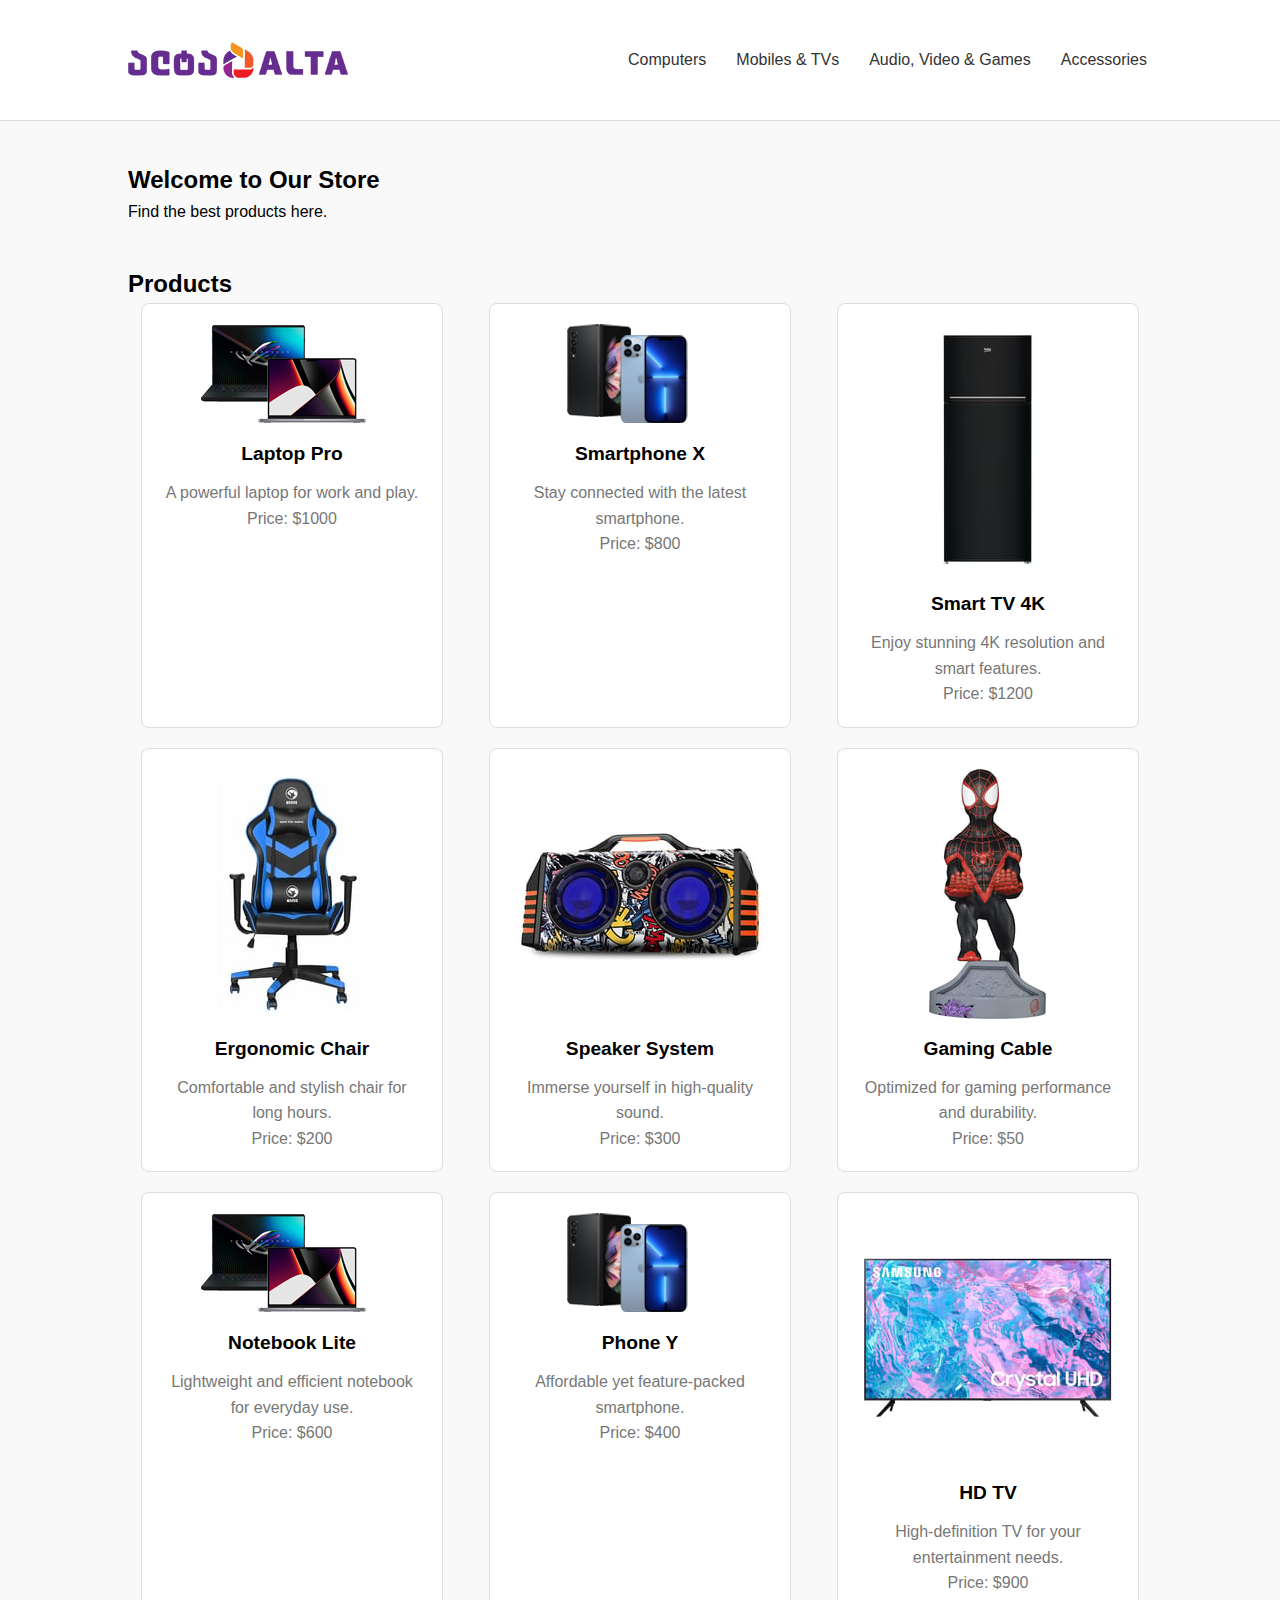
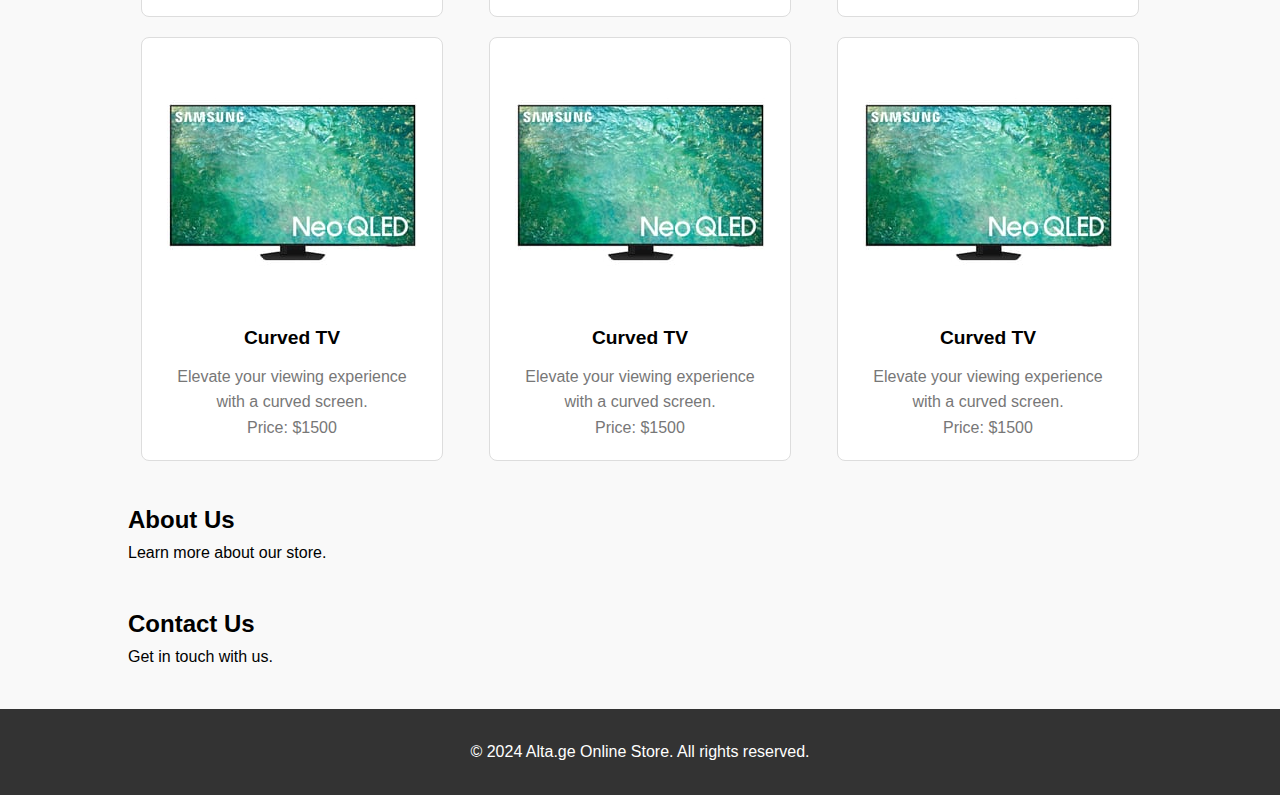
<file: day 07/HomeWork/index.html>
<!DOCTYPE html>
<html lang="en">
<head>
    <meta charset="UTF-8">
    <meta name="viewport" content="width=device-width, initial-scale=1.0">
    <title>alta.ge-ტექნიკის ონლაინ მაღაზია</title>
    <link rel="stylesheet" href="style.css">
</head>
<body>
    <header>
        <div class="container">
            <img src="./images/alta_logo.png" alt="">
            <nav>
                <ul>
                    <li><a href="#home">Computers</a></li>
                    <li><a href="#products">Mobiles & TVs</a></li>
                    <li><a href="#about">Audio, Video & Games</a></li>
                    <li><a href="#contact">Accessories</a></li>
                </ul>
            </nav>
        </div>
    </header>

    <main>
        <section id="home">
            <div class="container">
                <h2>Welcome to Our Store</h2>
                <p>Find the best products here.</p>
            </div>
        </section>

        <section id="products">
            <div class="container">
                <h2>Products</h2>
                <div class="product-grid">
                    <div class="product">
                        <img src="./images/notebooks.png" alt="Product 1">
                        <h3>Laptop Pro</h3>
                        <p>A powerful laptop for work and play. <br> Price: $1000</p>
                    </div>
                    <div class="product">
                        <img src="./images/smartphones.png" alt="Product 2">
                        <h3>Smartphone X</h3>
                        <p>Stay connected with the latest smartphone. <br> Price: $800</p>
                    </div>
                    <div class="product">
                        <img src="./images/Beko.jpg" alt="Product 3">
                        <h3>Smart TV 4K</h3>
                        <p>Enjoy stunning 4K resolution and smart features. <br> Price: $1200</p>
                    </div>
                    <div class="product">
                        <img src="./images/chair.jpg" alt="Product 4">
                        <h3>Ergonomic Chair</h3>
                        <p>Comfortable and stylish chair for long hours. <br> Price: $200</p>
                    </div>
                    <div class="product">
                        <img src="./images/dinamic.jpg" alt="Product 5">
                        <h3>Speaker System</h3>
                        <p>Immerse yourself in high-quality sound. <br> Price: $300</p>
                    </div>
                    <div class="product">
                        <img src="./images/gaming exclusive cabel.jpg" alt="Product 6">
                        <h3>Gaming Cable</h3>
                        <p>Optimized for gaming performance and durability. <br> Price: $50</p>
                    </div>
                    <div class="product">
                        <img src="./images/notebooks.png" alt="Product 7">
                        <h3>Notebook Lite</h3>
                        <p>Lightweight and efficient notebook for everyday use. <br> Price: $600</p>
                    </div>
                    <div class="product">
                        <img src="./images/smartphones.png" alt="Product 8">
                        <h3>Phone Y</h3>
                        <p>Affordable yet feature-packed smartphone. <br> Price: $400</p>
                    </div>
                    <div class="product">
                        <img src="./images/tv2.jpg" alt="Product 9">
                        <h3>HD TV</h3>
                        <p>High-definition TV for your entertainment needs. <br> Price: $900</p>
                    </div>
                    <div class="product">
                        <img src="./images/tv3.jpg" alt="Product 10">
                        <h3>Curved TV</h3>
                        <p>Elevate your viewing experience with a curved screen. <br> Price: $1500</p>
                    </div>
                    <div class="product">
                        <img src="./images/tv3.jpg" alt="Product 10">
                        <h3>Curved TV</h3>
                        <p>Elevate your viewing experience with a curved screen. <br> Price: $1500</p>
                    </div>
                    <div class="product">
                        <img src="./images/tv3.jpg" alt="Product 10">
                        <h3>Curved TV</h3>
                        <p>Elevate your viewing experience with a curved screen. <br> Price: $1500</p>
                    </div>
                </div>
            </div>
        </section>

        <section id="about">
            <div class="container">
                <h2>About Us</h2>
                <p>Learn more about our store.</p>
            </div>
        </section>

        <section id="contact">
            <div class="container">
                <h2>Contact Us</h2>
                <p>Get in touch with us.</p>
            </div>
        </section>
    </main>

    <footer>
        <div class="container">
            <p>&copy; 2024 Alta.ge Online Store. All rights reserved.</p>
        </div>
    </footer>
</body>
</html>
</file>
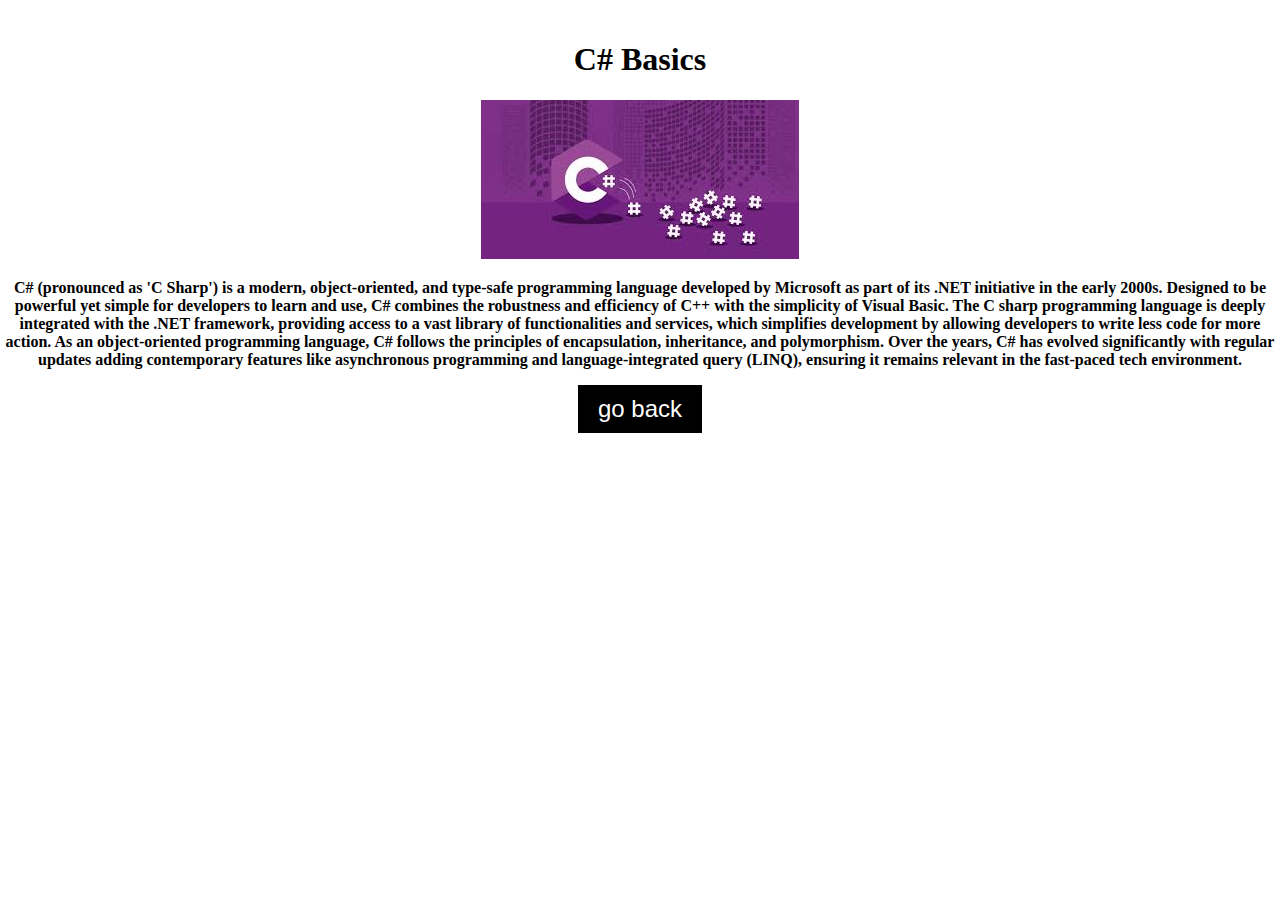
<file: day 05/HomeWork/Cshark.html>
<!DOCTYPE html>
<html lang="en">

<head>
    <meta charset="UTF-8">
    <meta name="viewport" content="width=device-width, initial-scale=1.0">
    <title>Document</title>
    <style>
        body,
        html {
            height: 100%;
            margin: 0;
            display: flex;
            justify-content: center;
            align-items: flex-start;
            text-align: center;
        }

        div {
            margin-top: 20px;
        }

        .link button {
            background-color: black;
            color: white;
            font-size: 1.5em;
            padding: 10px 20px;
            border: none;
            cursor: pointer;
        }

        .link button:hover {
            background-color: darkgray;
        }
    </style>
</head>

<body>
    <div>
        <h1>C# Basics</h1>
        <img src="images/Cshark2.jpg" alt="">
        <p><strong>C# (pronounced as 'C Sharp') is a modern, object-oriented, and type-safe programming language
                developed by Microsoft as part of its .NET initiative in the early 2000s. Designed to be powerful yet
                simple for developers to learn and use, C# combines the robustness and efficiency of C++ with the
                simplicity of Visual Basic.

                The C sharp programming language is deeply integrated with the .NET framework, providing access to a
                vast library of functionalities and services, which simplifies development by allowing developers to
                write less code for more action.

                As an object-oriented programming language, C# follows the principles of encapsulation, inheritance, and
                polymorphism. Over the years, C# has evolved significantly with regular updates adding contemporary
                features like asynchronous programming and language-integrated query (LINQ), ensuring it remains
                relevant in the fast-paced tech environment.</strong></p>
        <a class="link" href="index.html"><button>go back</button></a>
    </div>
</body>
</html>
</file>
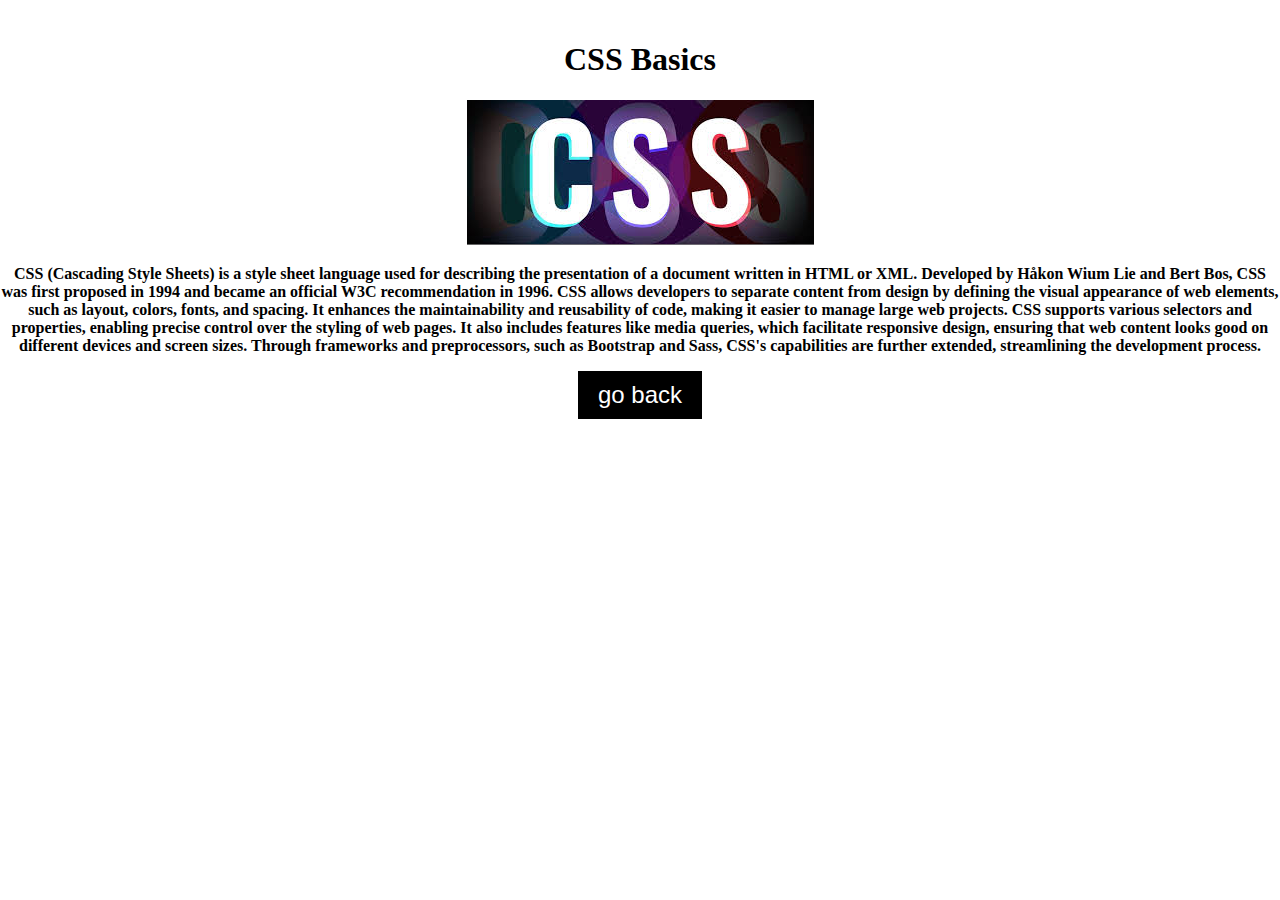
<file: day 05/HomeWork/CSS.html>
<!DOCTYPE html>
<html lang="en">

<head>
    <meta charset="UTF-8">
    <meta name="viewport" content="width=device-width, initial-scale=1.0">
    <title>CSS</title>
    <style>
        body,
        html {
            height: 100%;
            margin: 0;
            display: flex;
            justify-content: center;
            align-items: flex-start;
            text-align: center;
        }

        div {
            margin-top: 20px;
        }

        .link button {
            background-color: black;
            color: white;
            font-size: 1.5em;
            padding: 10px 20px;
            border: none;
            cursor: pointer;
        }

        .link button:hover {
            background-color: darkgray;
        }
    </style>
</head>

<body>
    <div>
        <h1>CSS Basics</h1>
        <img src="images/CSS2.jpg" alt="Css">
        <p><strong>CSS (Cascading Style Sheets) is a style sheet language used for describing the presentation of a
                document written in HTML or XML. Developed by Håkon Wium Lie and Bert Bos, CSS was first proposed in
                1994 and became an official W3C recommendation in 1996.
                CSS allows developers to separate content from design by defining the visual appearance of web elements,
                such as layout, colors, fonts, and spacing. It enhances the maintainability and reusability of code,
                making it easier to manage large web projects.
                CSS supports various selectors and properties, enabling precise control over the styling of web pages.
                It also includes features like media queries, which facilitate responsive design, ensuring that web
                content looks good on different devices and screen sizes. Through frameworks and preprocessors, such as
                Bootstrap and Sass, CSS's capabilities are further extended, streamlining the development
                process.</strong></p>
        <a class="link" href="index.html"><button>go back</button></a>
    </div>
</body>

</html>
</file>
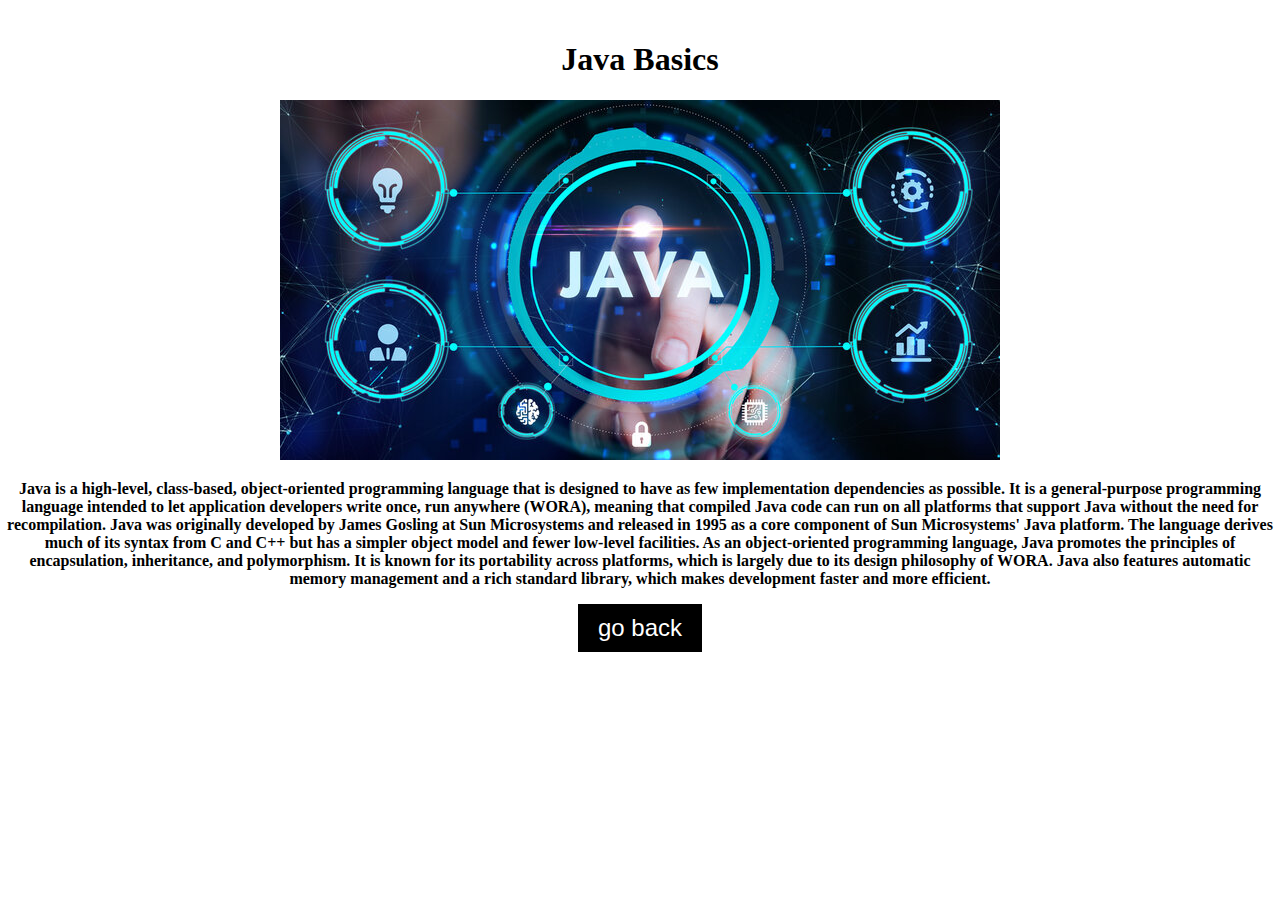
<file: day 05/HomeWork/java.html>
<!DOCTYPE html>
<html lang="en">

<head>
    <meta charset="UTF-8">
    <meta name="viewport" content="width=device-width, initial-scale=1.0">
    <title>Document</title>
    <style>
        body,
        html {
            height: 100%;
            margin: 0;
            display: flex;
            justify-content: center;
            align-items: flex-start;
            text-align: center;
        }

        div {
            margin-top: 20px;
        }

        .link button {
            background-color: black;
            color: white;
            font-size: 1.5em;
            padding: 10px 20px;
            border: none;
            cursor: pointer;
        }

        .link button:hover {
            background-color: darkgray;
        }
    </style>
</head>

<body>
    <div>
        <h1>Java Basics</h1>
        <img src="images/java2.jpg" alt="">
        <p><strong>Java is a high-level, class-based, object-oriented programming language that is designed to have as few implementation dependencies as possible. It is a general-purpose programming language intended to let application developers write once, run anywhere (WORA), meaning that compiled Java code can run on all platforms that support Java without the need for recompilation.

                Java was originally developed by James Gosling at Sun Microsystems and released in 1995 as a core component of Sun Microsystems' Java platform. The language derives much of its syntax from C and C++ but has a simpler object model and fewer low-level facilities.

                As an object-oriented programming language, Java promotes the principles of encapsulation, inheritance, and polymorphism. It is known for its portability across platforms, which is largely due to its design philosophy of WORA. Java also features automatic memory management and a rich standard library, which makes development faster and more efficient.</strong></p>
        <a class="link" href="index.html"><button>go back</button></a>
    </div>
</body>

</html>
</file>
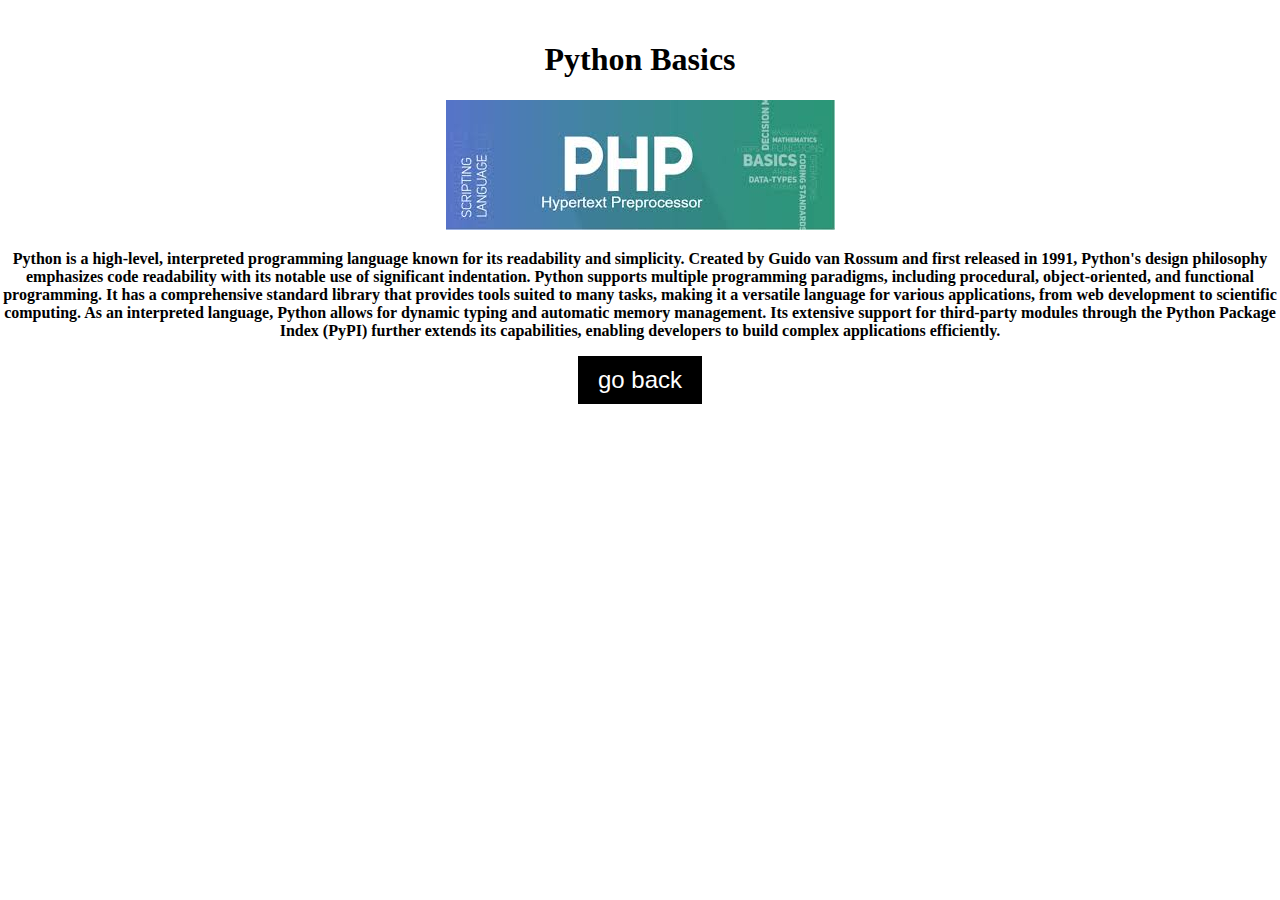
<file: day 05/HomeWork/php.html>
<!DOCTYPE html>
<html lang="en">

<head>
    <meta charset="UTF-8">
    <meta name="viewport" content="width=device-width, initial-scale=1.0">
    <title>Document</title>
    <style>
        body,
        html {
            height: 100%;
            margin: 0;
            display: flex;
            justify-content: center;
            align-items: flex-start;
            text-align: center;
        }

        div {
            margin-top: 20px;
        }

        .link button {
            background-color: black;
            color: white;
            font-size: 1.5em;
            padding: 10px 20px;
            border: none;
            cursor: pointer;
        }

        .link button:hover {
            background-color: darkgray;
        }
    </style>
</head>

<body>
    <div>
        <h1>Python Basics</h1>
        <img src="images/PHP2.jpg" alt="">
        <p><strong>Python is a high-level, interpreted programming language known for its readability and simplicity.
                Created by Guido van Rossum and first released in 1991, Python's design philosophy emphasizes code
                readability with its notable use of significant indentation.
                Python supports multiple programming paradigms, including procedural, object-oriented, and functional
                programming. It has a comprehensive standard library that provides tools suited to many tasks, making it
                a versatile language for various applications, from web development to scientific computing.
                As an interpreted language, Python allows for dynamic typing and automatic memory management. Its
                extensive support for third-party modules through the Python Package Index (PyPI) further extends its
                capabilities, enabling developers to build complex applications efficiently.</strong></p>
        <a class="link" href="index.html"><button>go back</button></a>
    </div>
</body>

</html>
</file>
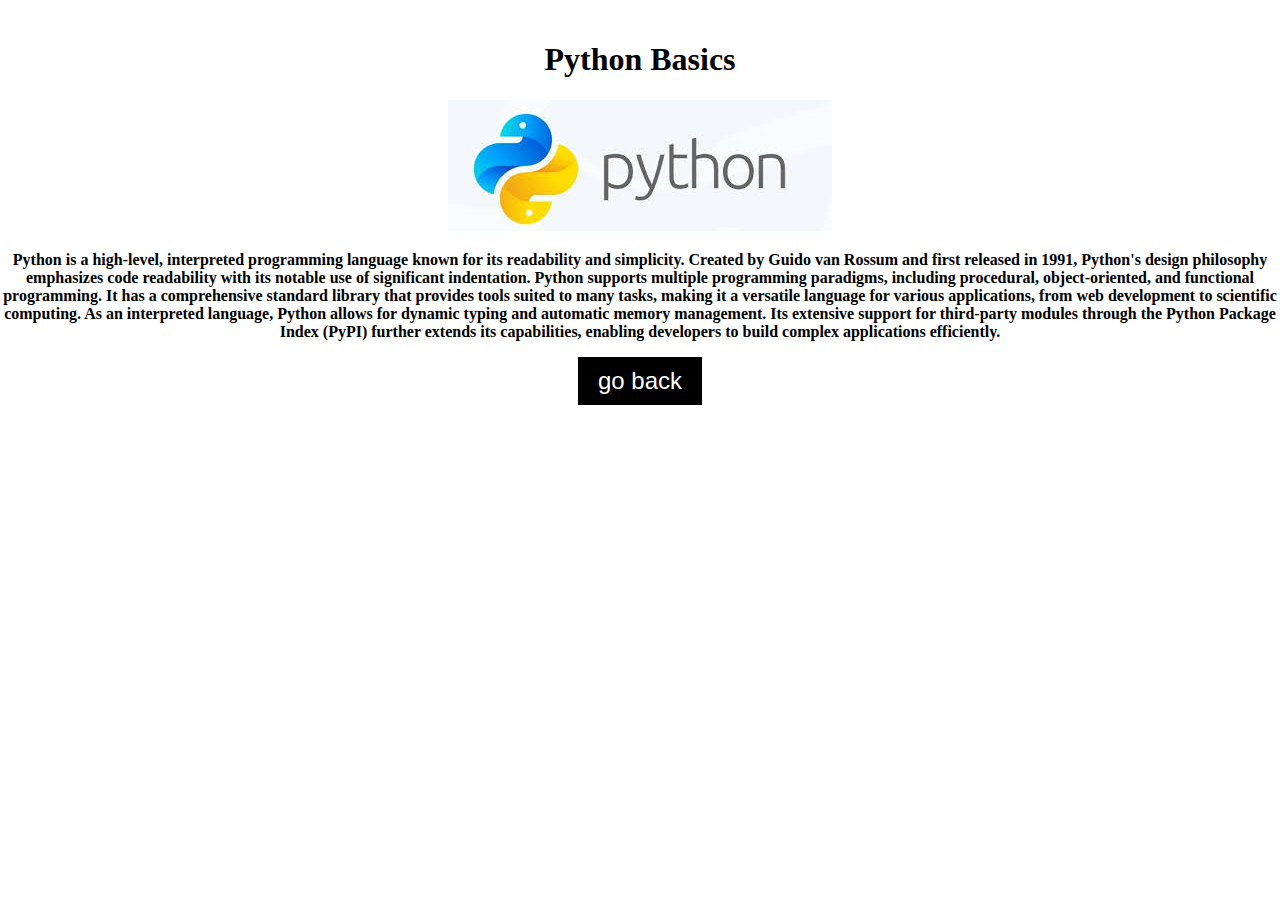
<file: day 05/HomeWork/python.html>
<!DOCTYPE html>
<html lang="en">

<head>
    <meta charset="UTF-8">
    <meta name="viewport" content="width=device-width, initial-scale=1.0">
    <title>Document</title>
    <style>
        body,
        html {
            height: 100%;
            margin: 0;
            display: flex;
            justify-content: center;
            align-items: flex-start;
            text-align: center;
        }

        div {
            margin-top: 20px;
        }

        .link button {
            background-color: black;
            color: white;
            font-size: 1.5em;
            padding: 10px 20px;
            border: none;
            cursor: pointer;
        }

        .link button:hover {
            background-color: darkgray;
        }
    </style>
</head>

<body>
    <div>
        <h1>Python Basics</h1>
        <img src="images/pythone2.jpg" alt="">
        <p><strong>Python is a high-level, interpreted programming language known for its readability and simplicity.
                Created by Guido van Rossum and first released in 1991, Python's design philosophy emphasizes code
                readability with its notable use of significant indentation.

                Python supports multiple programming paradigms, including procedural, object-oriented, and functional
                programming. It has a comprehensive standard library that provides tools suited to many tasks, making it
                a versatile language for various applications, from web development to scientific computing.

                As an interpreted language, Python allows for dynamic typing and automatic memory management. Its
                extensive support for third-party modules through the Python Package Index (PyPI) further extends its
                capabilities, enabling developers to build complex applications efficiently.</strong></p>
        <a class="link" href="index.html"><button>go back</button></a>
    </div>
</body>

</html>
</file>
<file: day 07/HomeWork/style.css>
* {
    margin: 0;
    padding: 0;
    box-sizing: border-box;
}

body {
    font-family: Arial, sans-serif;
    background-color: #f9f9f9;
    line-height: 1.6;
}

header {
    background-color: #fff;
    color: #333;
    padding: 20px 0;
    border-bottom: 1px solid #ddd;
}

header .container {
    display: flex;
    justify-content: space-between;
    align-items: center;
}

header h1 {
    margin: 0;
    padding: 0;
    font-size: 1.8rem;
}

nav ul {
    list-style: none;
    margin: 0;
    padding: 0;
    display: flex;
}

nav ul li {
    margin-left: 20px;
}

nav ul li a {
    color: #333;
    text-decoration: none;
    padding: 5px;
    border-bottom: 2px solid transparent;
    transition: border-color 0.3s ease;
}

nav ul li a:hover {
    border-color: #333;
}

.container {
    width: 80%;
    margin: 0 auto;
    padding: 20px 0;
}

main {
    padding: 20px 0;
}

.product-grid {
    display: flex;
    flex-wrap: wrap;
    gap: 20px;
    justify-content: space-around;
}

.product {
    border: 1px solid #ddd;
    padding: 20px;
    width: calc(33.33% - 40px);
    box-sizing: border-box;
    text-align: center;
    background-color: #fff;
    border-radius: 8px;
    transition: box-shadow 0.3s ease;
}

.product:hover {
    box-shadow: 0 4px 8px rgba(0, 0, 0, 0.1);
}

.product img {
    max-width: 100%;
    height: auto;
    display: block;
    margin: 0 auto 15px;
    border-radius: 6px;
}

.product h3 {
    margin: 10px 0;
    font-size: 1.2rem;
}

.product p {
    margin: 0;
    color: #777;
}

footer {
    background-color: #333;
    color: #fff;
    text-align: center;
    padding: 10px 0;
}

footer p {
    margin: 0;
}
</file>
